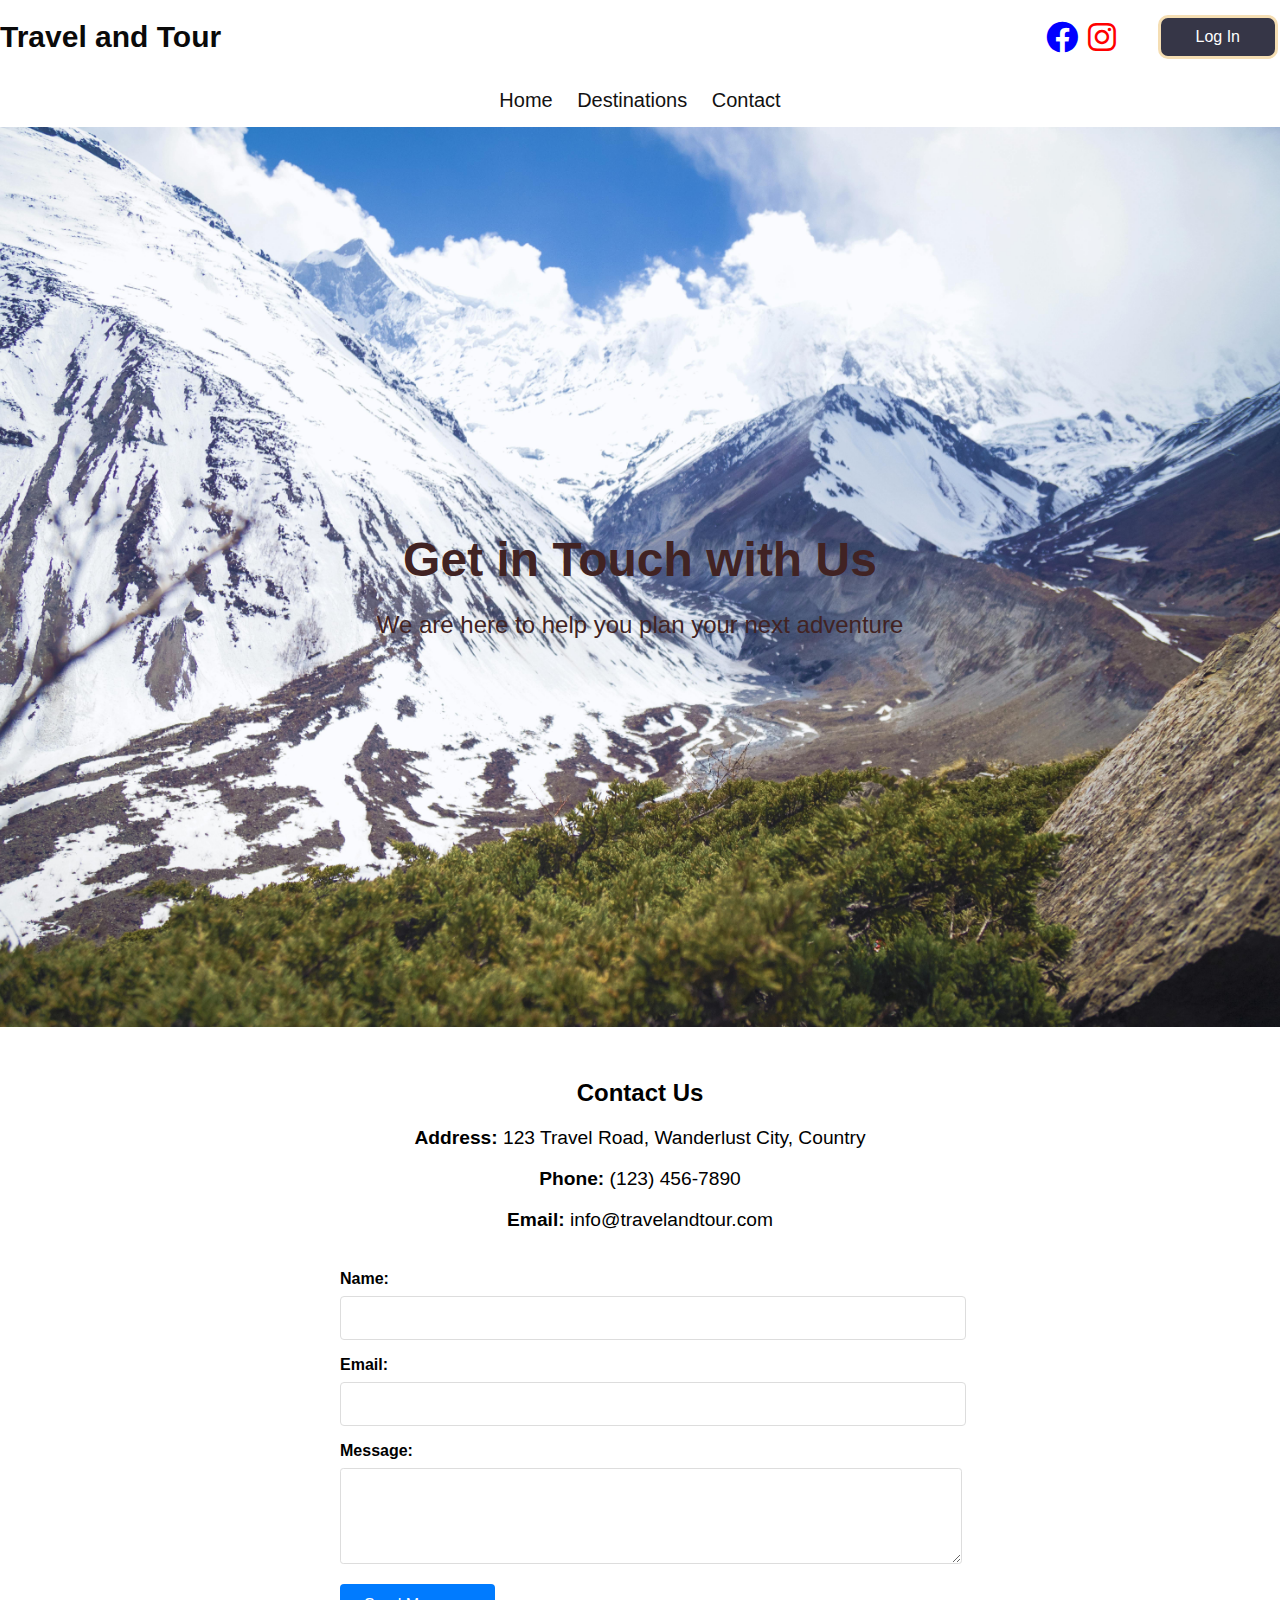
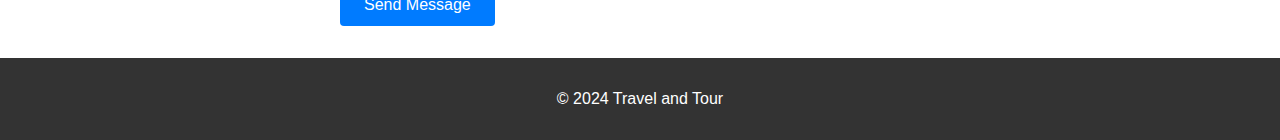
<file: contact.html>
<!DOCTYPE html>
<html lang="en">
<head>
    <meta charset="UTF-8">
    <meta name="viewport" content="width=device-width, initial-scale=1.0">
    <title>Visits Nepal</title>
    <link rel="stylesheet" href="contact.css">
    <link rel="stylesheet" href="https://cdnjs.cloudflare.com/ajax/libs/font-awesome/6.0.0-beta3/css/all.min.css">
</head>
<body>
    <!-- --------------------header------------------ -->
    <header>
        <nav class="navbar">
            <div id="top-nav">
                <div class="logo">
                    <h1>Travel and Tour</h1>
                </div>
                <div id="right">
                    <div class="social-buttons">
                        <a id="facebook" href="https://www.facebook.com/"><i class="fa-brands fa-facebook"></i></a>
                        <a id="instagram" href="https://www.instagram.com/"><i class="fa-brands fa-instagram"></i></a>
                    </div>
                    <div class="auth-buttons">
                        <button class="auth-button"><a href="signin.html">Log In</a></button>
                    </div>
                </div>
            </div>

            <div class="nav-links">
                <a href="index.html">Home</a>
                <a href="destination.html">Destinations</a>
                <!-- <a href="tour.html">Tours</a> -->
                <a href="contact.html">Contact</a>
            </div>


        </nav>
    </header>
    
   
    <!-----------------------------hero section--  -->
    <section id="hero-section">
        <div class="hero-content">
            <h2 class="hero-title">Get in Touch with Us</h2>
            <p class="hero-subtitle">We are here to help you plan your next adventure</p>
        </div>
    </section>

    <main id="main-content">
        <!-- Contact Section -->
        <section id="contact-section" class="container">
            <h2 class="section-title">Contact Us</h2>
            <div class="contact-info">
                <p><strong>Address:</strong> 123 Travel Road, Wanderlust City, Country</p>
                <p><strong>Phone:</strong> (123) 456-7890</p>
                <p><strong>Email:</strong> info@travelandtour.com</p>
            </div>
            <form id="contact-form">
                <div class="form-group">
                    <label for="name">Name:</label>
                    <input type="text" id="name" name="name" required>
                </div>
                <div class="form-group">
                    <label for="email">Email:</label>
                    <input type="email" id="email" name="email" required>
                </div>
                <div class="form-group">
                    <label for="message">Message:</label>
                    <textarea id="message" name="message" rows="5" required></textarea>
                </div>
                <button type="submit" class="btn btn-primary">Send Message</button>
            </form>
        </section>
    </main>
    <!-------------------footer---------------------  -->
    <footer id="main-footer">
        <div class="container">
            <p>&copy; 2024 Travel and Tour</p>
        </div>
    </footer>
</body>
</html>
</file>
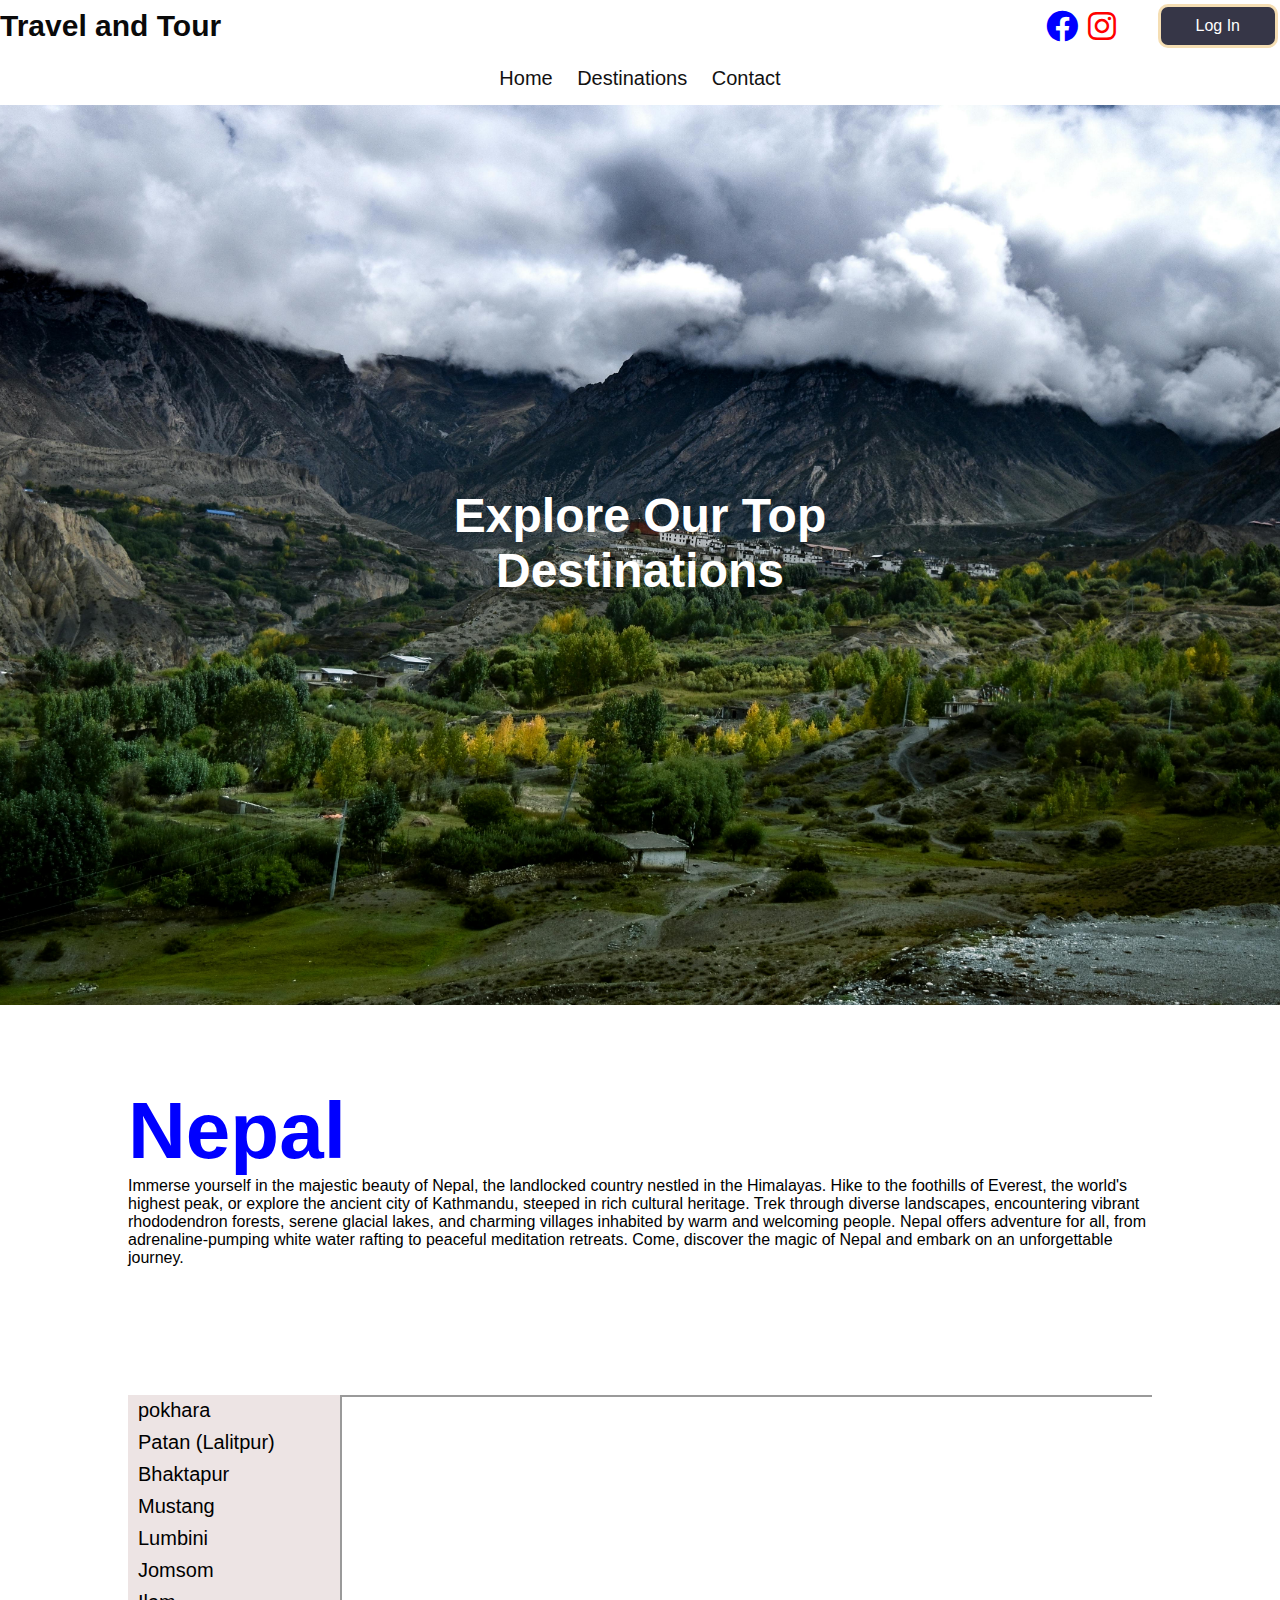
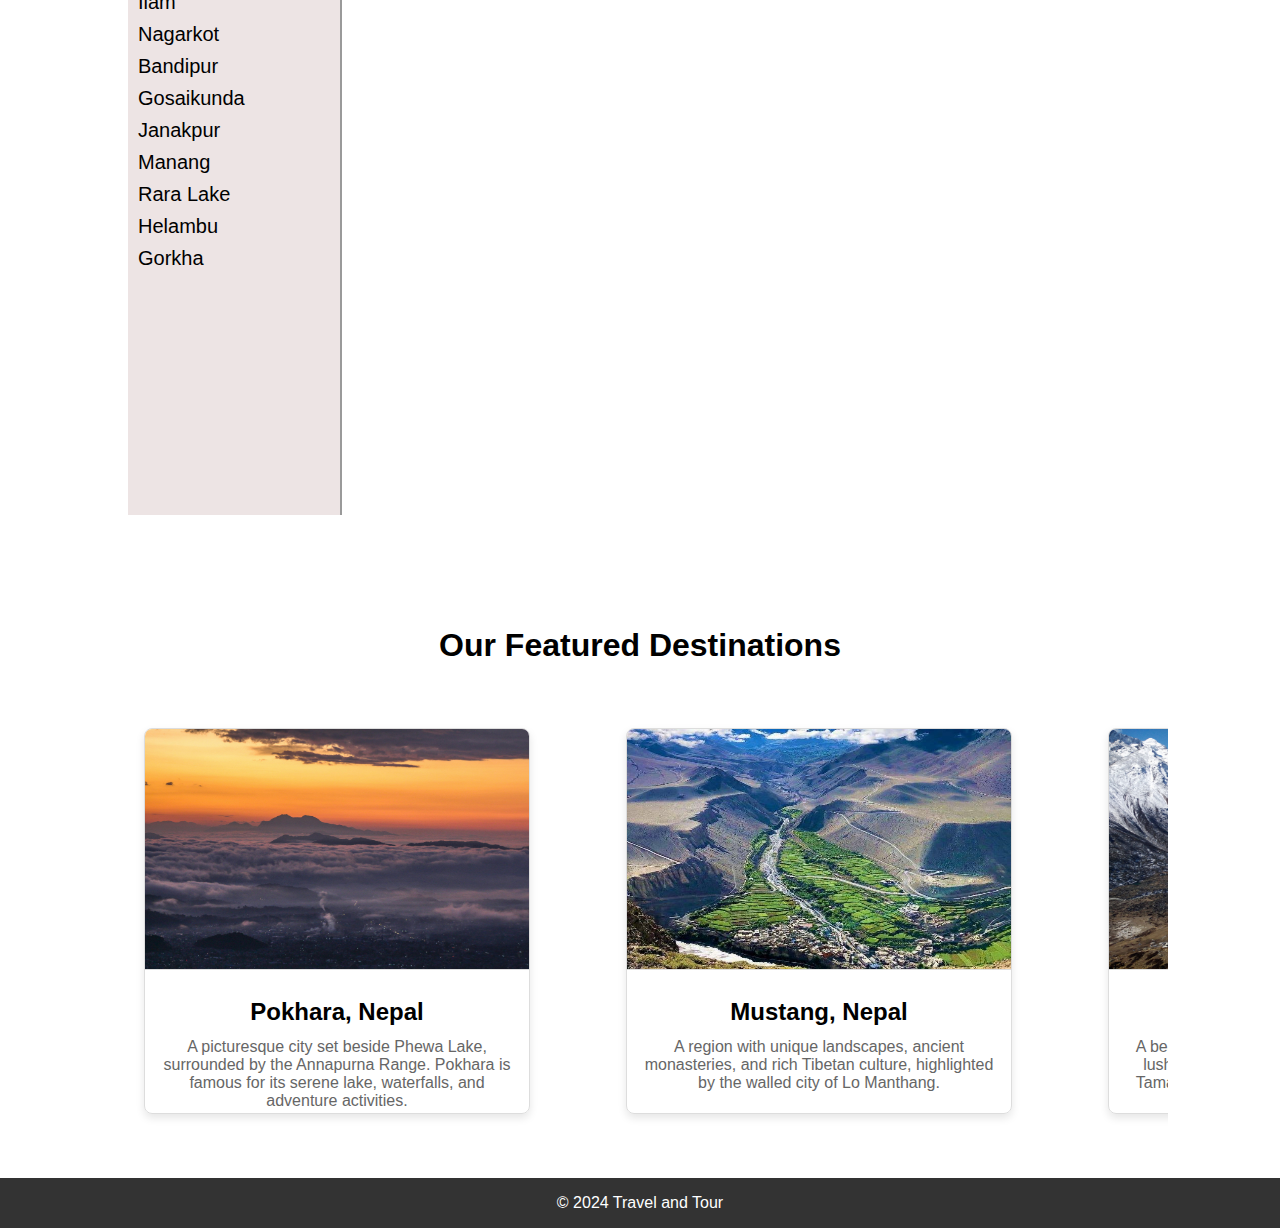
<file: destination.html>
<!DOCTYPE html>
<html lang="en">

<head>
    <meta charset="UTF-8">
    <meta name="viewport" content="width=device-width, initial-scale=1.0">
    <title>Visits Nepal</title>
    <link rel="stylesheet" href="destination.css">
    <link rel="stylesheet" href="https://cdnjs.cloudflare.com/ajax/libs/font-awesome/6.0.0-beta3/css/all.min.css">
</head>

<body>
    <!-- --------------------------------header  section------------------------------- -->
    <header>
        <nav class="navbar">
            <div id="top-nav">
                <div class="logo">
                    <h1>Travel and Tour</h1>
                </div>
                <div id="right">
                    <div class="social-buttons">
                        <a id="facebook" href="https://www.facebook.com/"><i class="fa-brands fa-facebook"></i></a>
                        <a id="instagram" href="https://www.instagram.com/"><i class="fa-brands fa-instagram"></i></a>
                    </div>
                    <div class="auth-buttons">
                        <button class="auth-button"><a href="signin.html">Log In</a></button>
                    </div>
                </div>
            </div>

            <div class="nav-links">
                <a href="index.html">Home</a>
                <a href="destination.html">Destinations</a>
                <!-- <a href="tour.html">Tours</a> -->
                <a href="contact.html">Contact</a>
            </div>


        </nav>
    </header>

    <!-- ---------------hero  section------------------- -->

    <section id="hero-section-destination">
        <div class="hero-content">
            <h2 class="hero-title">Explore Our Top Destinations</h2>
        </div>
    </section>
    <!------------------------------------------ main section-------------------- -->
    <main id="main-content">
        <section id="about-destination">
            <h1>Nepal</h1>
            <p>Immerse yourself in the majestic beauty of Nepal, the
                landlocked country nestled in the Himalayas. Hike to
                the foothills of Everest, the world's highest peak,
                or explore the ancient city of Kathmandu, steeped in
                rich cultural heritage. Trek through diverse landscapes,
                encountering vibrant rhododendron forests, serene
                glacial lakes, and charming villages inhabited by
                warm and welcoming people. Nepal offers adventure for
                all, from adrenaline-pumping white water rafting to
                peaceful meditation retreats. Come, discover the
                magic of Nepal and embark on an unforgettable
                journey.</p>
        </section>
        
            <div class="main">
                <div id="left">
                    <a href="./destination sub page/pokhara.html" target="content-frame">pokhara</a><br>
                    <a href="./destination sub page/pokhara.html" target="content-frame">Patan (Lalitpur)</a><br>
                    <a href="./destination sub page/pokhara.html" target="content-frame">Bhaktapur </a><br>
                    <a href="./destination sub page/pokhara.html" target="content-frame">Mustang </a><br>
                    <a href="./destination sub page/pokhara.html" target="content-frame">Lumbini</a><br>
                    <a href="./destination sub page/pokhara.html" target="content-frame">Jomsom </a><br>
                    <a href="./destination sub page/pokhara.html" target="content-frame">Ilam</a><br>
                    <a href="./destination sub page/pokhara.html" target="content-frame">Nagarkot</a><br>
                    <a href="./destination sub page/pokhara.html" target="content-frame">Bandipur</a><br>
                    <a href="./destination sub page/pokhara.html" target="content-frame">Gosaikunda</a><br>
                    <a href="./destination sub page/pokhara.html" target="content-frame">Janakpur</a><br>
                    <a href="./destination sub page/pokhara.html" target="content-frame">Manang</a><br>
                    <a href="./destination sub page/pokhara.html" target="content-frame">Rara Lake</a><br>
                    <a href="./destination sub page/pokhara.html" target="content-frame">Helambu</a><br>
                    <a href="./destination sub page/pokhara.html" target="content-frame">Gorkha</a><br>
                </div>
                <div id="main-right">

                    <iframe name="content-frame" width="100%" height="100% " frameborder="10px"></iframe>
                    
                </div>
            </div>
        
        <section id="destinations-list">
            <h2 class="section-title">Our Featured Destinations</h2>
            <div class="destinations-grid">
                <div class="destination-item">
                    <img src="./destination/pokhara.jpg" alt="Paris, France" class="destination-image">
                    <div class="destination-info">
                        <h3 class="destination-title">Pokhara, Nepal</h3>
                        <p class="destination-description">A picturesque city set beside Phewa Lake, surrounded by the Annapurna Range. Pokhara is famous for its serene lake, waterfalls, and adventure activities.</p>
                    </div>
                </div>
                <div class="destination-item">
                    <img src="./destination/Mustang.jpg" alt="Langtang Valley" class="destination-image">
                    <div class="destination-info">
                        <h3 class="destination-title">Mustang, Nepal</h3>
                        <p class="destination-description">A region with unique landscapes, ancient monasteries, and rich Tibetan culture, highlighted by the walled city of Lo Manthang.</p>
                    </div>
                </div>
                <div class="destination-item">
                    <img src="./destination/Langtang Valley.jpg" alt="Langtang" class="destination-image">
                    <div class="destination-info">
                        <h3 class="destination-title">Langtang Valley, Nepal</h3>
                        <p class="destination-description">A beautiful region north of Kathmandu, offering lush forests, alpine meadows, and traditional Tamang villages. The valley is renowned for its diverse flora and fauna.</p>
                    </div>
                </div>
                <div class="destination-item">
                    <img src="./destination/Sagarmatha National Park.jpg" alt="Sagarmatha National Park" class="destination-image">
                    <div class="destination-info">
                        <h3 class="destination-title">Sagarmatha National Park, Nepal</h3>
                        <p class="destination-description">Discover the vibrant culture and bustling cityscape of Tokyo.
                            Explore historic temples, cutting-edge technology, and delicious cuisine.</p>
                    </div>
                </div>
                <div class="destination-item">
                    <img src="./destination/Tamke Danda.jpg" alt="Tamke Danda" class="destination-image">
                    <div class="destination-info">
                        <h3 class="destination-title">Tamke Danda, Bhojpur , Nepal</h3>
                        <p class="destination-description">Tamke Danda in Bhojpur, Nepal, offers stunning Himalayan views, including Everest. Ideal for hiking, it features lush forests and traditional villages. A serene spot rich in Rai and Limbu culture.</p>
                    </div>
                </div>
                <div class="destination-item">
                    <img src="./destination/Dolpo Region.jpg" alt="Dolpo Region" class="destination-image">
                    <div class="destination-info">
                        <h3 class="destination-title">Dolpo Region, Nepal</h3>
                        <p class="destination-description"> A remote and unspoiled area in western Nepal, Dolpo is known for its rugged landscapes, ancient monasteries, and the unique Tibetan culture of its inhabitants.</p>
                    </div>
                </div>
                <div class="destination-item">
                    <img src="./destination/Makalu Barun National Park.jpg" alt="Makalu Barun National Park" class="destination-image">
                    <div class="destination-info">
                        <h3 class="destination-title">Makalu Barun National Park, Nepal</h3>
                        <p class="destination-description">A remote and less-visited park, known for its dramatic contrasts between the high peaks of the Himalayas and deep valleys filled with diverse ecosystems.</p>
                    </div>
                </div>
            </div>
        </section>
    </main>

    <!-- -------------------------------------footer section--------------------------------------- -->

    <footer id="main-footer">
        <div class="container">
            <p>&copy; 2024 Travel and Tour</p>
        </div>
    </footer>
</body>

</html>
</file>
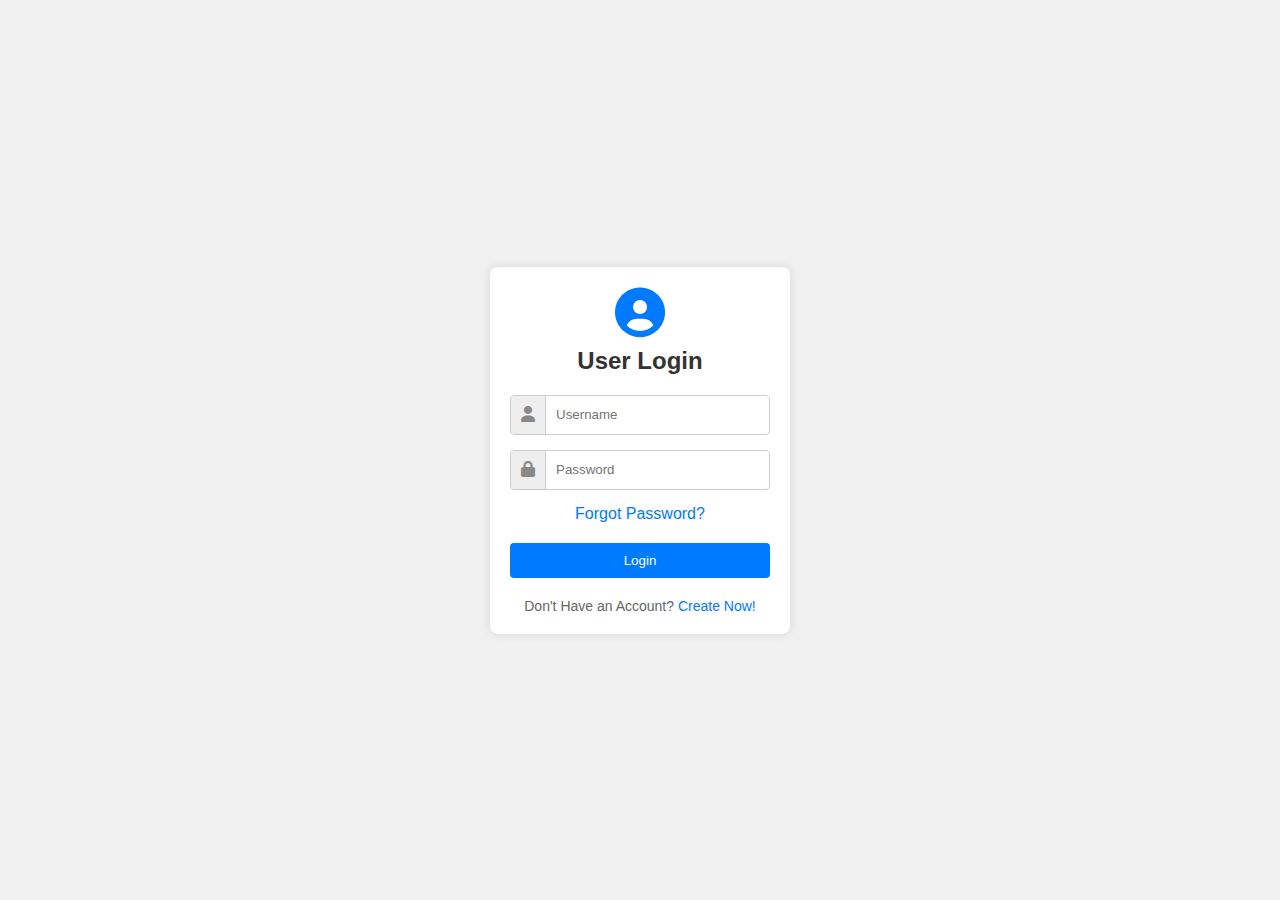
<file: signin.html>
<!DOCTYPE html>
<html lang="en">
<head>
    <meta charset="UTF-8">
    <meta name="viewport" content="width=device-width, initial-scale=1.0">
    <title>Login Form</title>
    <link rel="stylesheet" href="styles.css">
    <link rel="stylesheet" href="https://cdnjs.cloudflare.com/ajax/libs/font-awesome/6.0.0-beta3/css/all.min.css">
</head>
<body>
    <div class="login-container">
        <div class="login-box">
            <div class="login-header">
                <i class="fas fa-user-circle user-icon"></i>
                <h2>User Login</h2>
            </div>
            <form action="#">
                <div class="input-group">
                    <label for="username"><i class="fas fa-user"></i></label>
                    <input type="text" id="username" placeholder="Username">
                </div>
                <div class="input-group">
                    <label for="password"><i class="fas fa-lock"></i></label>
                    <input type="password" id="password" placeholder="Password">
                </div>
                <a href="#" class="forgot-password">Forgot Password?</a>
                <a href="./main.html"><button type="button" class="login-btn">Login</button></a>
                <p class="create-account">Don't Have an Account? <a href="#">Create Now!</a></p>
            </form>
        </div>
    </div>
</body>
</html>
</file>
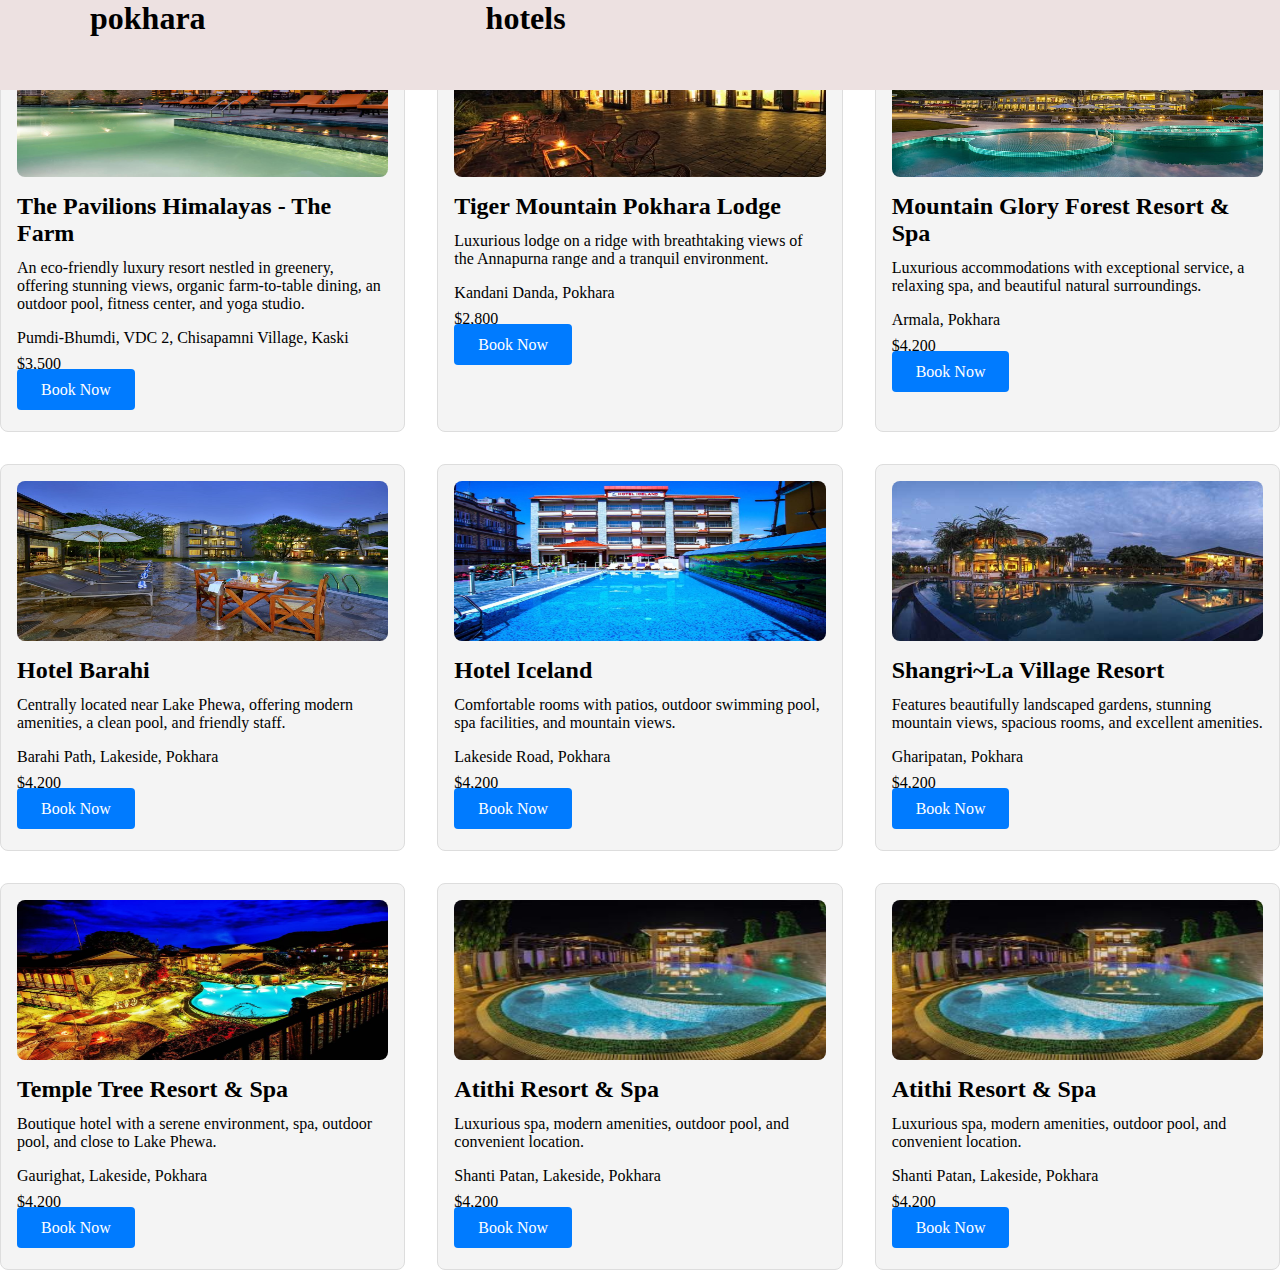
<file: destination sub page/hotels.html>
<!DOCTYPE html>
<html lang="en">

<head>
    <meta charset="UTF-8">
    <meta name="viewport" content="width=device-width, initial-scale=1.0">
    <title>Document</title>
    <link rel="stylesheet" href="hotels.css">
</head>

<body>
    <!-- -------------------------header-------------------------- -->
    <header>
        <div id="header">
            <a href="pokhara.html" target="">
                <h1>pokhara</h1>
            </a>
            <a href="hotels.html" target="">
                <h1>hotels</h1>
            </a>
        </div>

    </header>
    <!------------------------main part---------------------- -->
    <main>
        <section id="tours-section" class="container">
            <div class="hotel-grid">
                <div class="hotel-item">
                    <div id="image">
                        <img src="../destination sub page/hotel image/The Pavilions Himalayas - The Farm.jpg"
                            alt="hotel 1" class="hotel-image">
                    </div>
                    <div class="hotel-details">
                        <h3 class="hotel-title">The Pavilions Himalayas - The Farm</h3>
                        <p class="hotel-description">An eco-friendly luxury resort nestled in greenery, offering
                            stunning views, organic farm-to-table dining, an outdoor pool, fitness center, and yoga
                            studio.</p>
                        <p class="hotel-duration">Pumdi-Bhumdi, VDC 2, Chisapamni Village, Kaski</p>
                        <p class="hotel-price">$3,500</p>
                        <a href="#" class="btn btn-primary">Book Now</a>
                    </div>
                </div>
                <div class="hotel-item">
                    <div id="image">
                        <img src="../destination sub page/hotel image/Tiger Mountain Pokhara Lodge.jpg" alt="hotel 2"
                            class="hotel-image">
                    </div>
                    <div class="hotel-details">
                        <h3 class="hotel-title">Tiger Mountain Pokhara Lodge</h3>
                        <p class="hotel-description">Luxurious lodge on a ridge with breathtaking views of the Annapurna
                            range and a tranquil environment​.</p>
                        <p class="hotel-duration">Kandani Danda, Pokhara</p>
                        <p class="hotel-price">$2,800</p>
                        <a href="#" class="btn btn-primary">Book Now</a>
                    </div>
                </div>
                <div class="hotel-item">
                    <div id="image">
                    <img src="../destination sub page/hotel image/Mountain Glory Forest Resort & Spa.jpg" alt="hotel 3"
                        class="hotel-image">
                        </div>
                    <div class="hotel-details">
                        <h3 class="hotel-title">Mountain Glory Forest Resort & Spa</h3>
                        <p class="hotel-description">Luxurious accommodations with exceptional service, a relaxing spa,
                            and beautiful natural surroundings​.</p>
                        <p class="hotel-duration">Armala, Pokhara</p>
                        <p class="hotel-price">$4,200</p>
                        <a href="#" class="btn btn-primary">Book Now</a>
                    </div>
                </div>
                <div class="hotel-item">
                    <img src="../destination sub page/hotel image/Hotel Barahi.jpg" alt="hotel 3" class="hotel-image">
                    <div class="hotel-details">
                        <h3 class="hotel-title">Hotel Barahi</h3>
                        <p class="hotel-description">Centrally located near Lake Phewa, offering modern amenities, a
                            clean pool, and friendly staff​.</p>
                        <p class="hotel-duration">Barahi Path, Lakeside, Pokhara</p>
                        <p class="hotel-price">$4,200</p>
                        <a href="#" class="btn btn-primary">Book Now</a>
                    </div>
                </div>
                <div class="hotel-item">
                    <div id="image">
                    <img src="../destination sub page/hotel image/Hotel Iceland.jpg" alt="hotel 3" class="hotel-image">
                    </div>
                    <div class="hotel-details">
                        <h3 class="hotel-title">Hotel Iceland</h3>
                        <p class="hotel-description">Comfortable rooms with patios, outdoor swimming pool, spa
                            facilities, and mountain views.</p>
                        <p class="hotel-duration">Lakeside Road, Pokhara</p>
                        <p class="hotel-price">$4,200</p>
                        <a href="#" class="btn btn-primary">Book Now</a>
                    </div>
                </div>
                <div class="hotel-item">
                    <img src="../destination sub page/hotel image/Shangri~La Village Resort.jpg" alt="hotel 3"
                        class="hotel-image">
                    <div class="hotel-details">
                        <h3 class="hotel-title">Shangri~La Village Resort</h3>
                        <p class="hotel-description">Features beautifully landscaped gardens, stunning mountain views,
                            spacious rooms, and excellent amenities​.</p>
                        <p class="hotel-duration">Gharipatan, Pokhara</p>
                        <p class="hotel-price">$4,200</p>
                        <a href="#" class="btn btn-primary">Book Now</a>
                    </div>
                </div>
                <div class="hotel-item">
                    <div id="image">
                    <img src="../destination sub page/hotel image/Temple Tree Resort & Spa.jpg" alt="hotel 3"
                        class="hotel-image">
                        </div>
                    <div class="hotel-details">
                        <h3 class="hotel-title">Temple Tree Resort & Spa</h3>
                        <p class="hotel-description">Boutique hotel with a serene environment, spa, outdoor pool, and
                            close to Lake Phewa​.</p>
                        <p class="hotel-duration">Gaurighat, Lakeside, Pokhara</p>
                        <p class="hotel-price">$4,200</p>
                        <a href="#" class="btn btn-primary">Book Now</a>
                    </div>
                </div>
                <div class="hotel-item">
                    <div id="image">
                    <img src="../destination sub page/hotel image/Atithi Resort & Spa.jpg" alt="hotel 3"
                        class="hotel-image">
                    </div>
                    <div class="hotel-details">
                        <h3 class="hotel-title">Atithi Resort & Spa</h3>
                        <p class="hotel-description">Luxurious spa, modern amenities, outdoor pool, and convenient
                            location​.</p>
                        <p class="hotel-duration">Shanti Patan, Lakeside, Pokhara</p>
                        <p class="hotel-price">$4,200</p>
                        <a href="#" class="btn btn-primary">Book Now</a>
                    </div>
                </div>
                <div class="hotel-item">
                    <div id="image">
                    <img src="../destination sub page/hotel image/Atithi Resort & Spa.jpg" alt="hotel 3"
                        class="hotel-image">
                        </div>
                    <div class="hotel-details">
                        <h3 class="hotel-title">Atithi Resort & Spa</h3>
                        <p class="hotel-description">Luxurious spa, modern amenities, outdoor pool, and convenient
                            location​.</p>
                        <p class="hotel-duration">Shanti Patan, Lakeside, Pokhara</p>
                        <p class="hotel-price">$4,200</p>
                        <a href="#" class="btn btn-primary">Book Now</a>
                    </div>
                </div>
            </div>
        </section>
    </main>
</body>

</html>
</file>
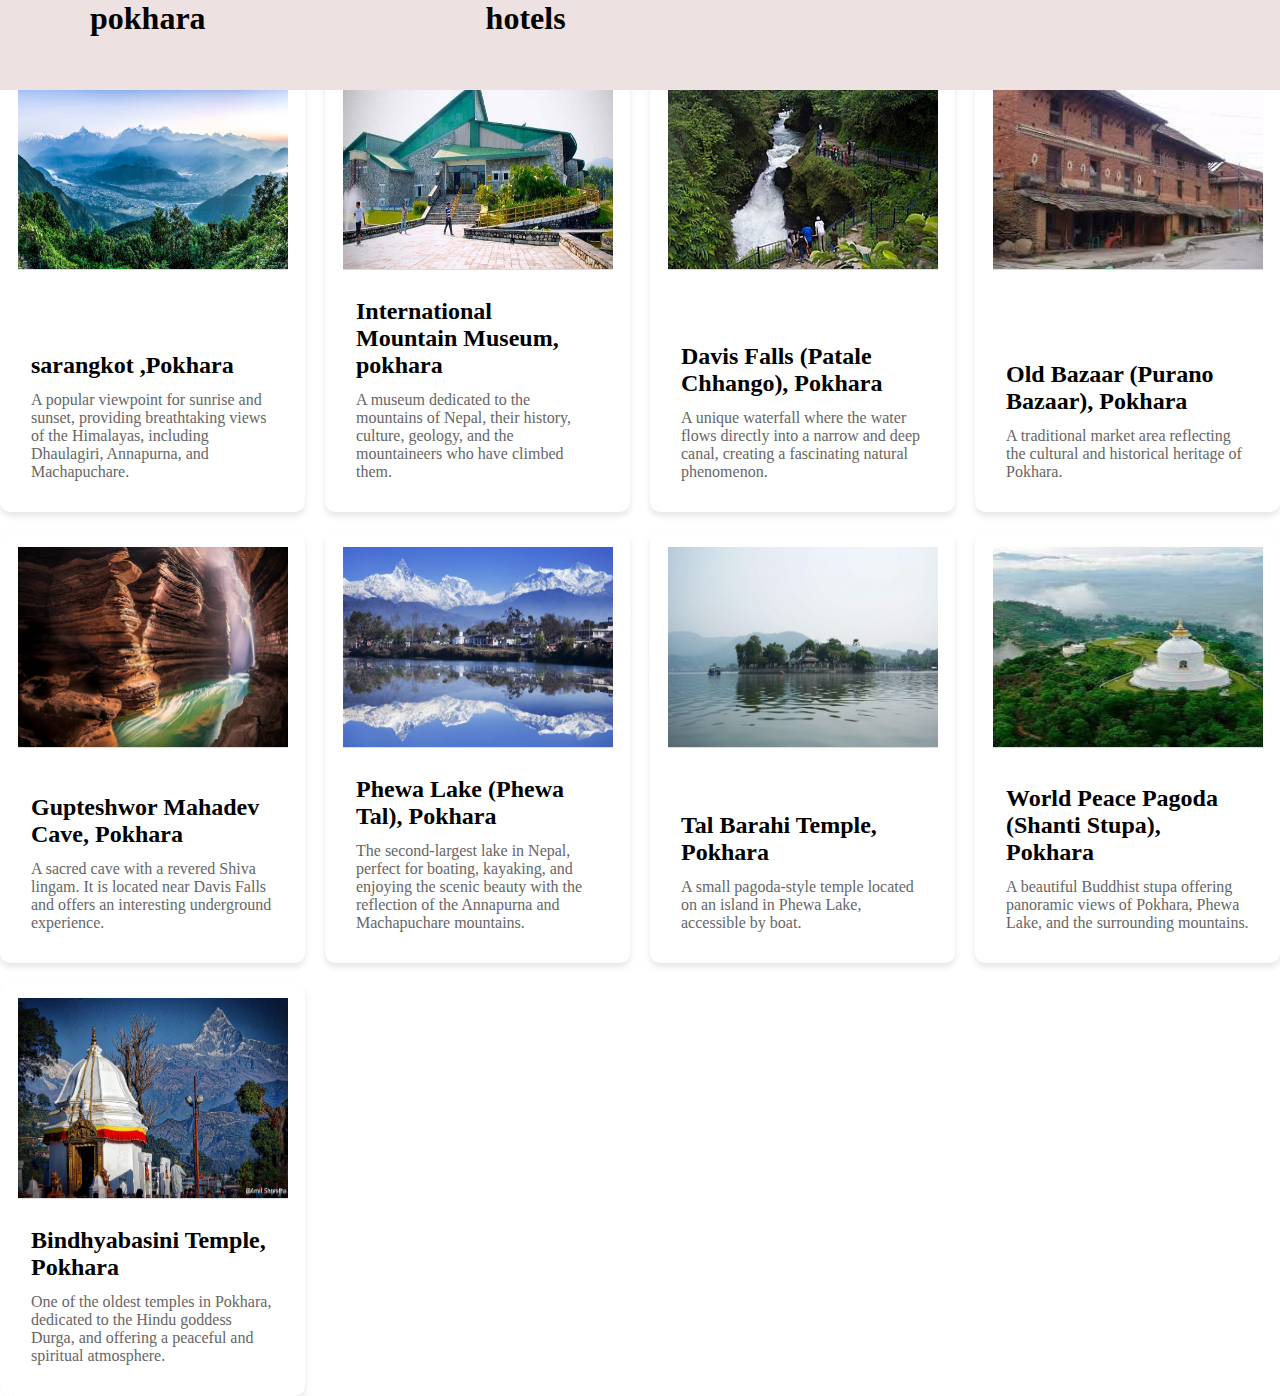
<file: destination sub page/pokhara.html>
<!DOCTYPE html>
<html lang="en">

<head>
    <meta charset="UTF-8">
    <meta name="viewport" content="width=device-width, initial-scale=1.0">
    <title>Document</title>
    <link rel="stylesheet" href="pokhara.css">
</head>

<body>
    <div class="container">
        <div id="header">
            <a href="pokhara.html" target="">
                <h1>pokhara</h1>
            </a>
            <a href="hotels.html" target="">
                <h1>hotels</h1>
            </a>
        </div><br><br><br>
        <div class="destinations-grid">
            <div class="destination-item">
                <img src="../destination sub page/./place to visit/sarangkot.jpg" alt="sarangkot"
                    class="destination-image">
                <div class="destination-info">
                    <h3 class="destination-title">sarangkot ,Pokhara</h3>
                    <p class="destination-description">A popular viewpoint for sunrise and sunset, providing
                        breathtaking views of the Himalayas, including Dhaulagiri, Annapurna, and Machapuchare.</p>
                </div>
            </div>
            <div class="destination-item">
                <img src="../destination sub page/./place to visit/International-Mountain-Museum.jpg" alt="museum"
                    class="destination-image">
                <div class="destination-info">
                    <h3 class="destination-title">International Mountain Museum, pokhara</h3>
                    <p class="destination-description">A museum dedicated to the mountains of Nepal, their history,
                        culture, geology, and the mountaineers who have climbed them.</p>
                </div>
            </div>
            <div class="destination-item">
                <img src="../destination sub page/./place to visit/Davis_Falls.jpg" alt="Davis Falls (Patale Chhango)"
                    class="destination-image">
                <div class="destination-info">
                    <h3 class="destination-title">Davis Falls (Patale Chhango), Pokhara</h3>
                    <p class="destination-description">A unique waterfall where the water flows directly into a narrow
                        and deep canal, creating a fascinating natural phenomenon.</p>
                </div>
            </div>
            <div class="destination-item">
                <img src="../destination sub page/./place to visit/old bazar.jpg" alt="Old Bazaar (Purano Bazaar)"
                    class="destination-image">
                <div class="destination-info">
                    <h3 class="destination-title">Old Bazaar (Purano Bazaar), Pokhara</h3>
                    <p class="destination-description">A traditional market area reflecting the cultural and historical
                        heritage of Pokhara.</p>
                </div>
            </div>
            <div class="destination-item">
                <img src="../destination sub page/./place to visit/Gupteshwor_Cave.jpg" alt="Gupteshwor Mahadev Cave "
                    class="destination-image">
                <div class="destination-info">
                    <h3 class="destination-title">Gupteshwor Mahadev Cave, Pokhara</h3>
                    <p class="destination-description">A sacred cave with a revered Shiva lingam. It is located near
                        Davis Falls and offers an interesting underground experience.</p>
                </div>
            </div>
            <div class="destination-item">
                <img src="../destination sub page/./place to visit/phewa-lake.jpg" alt="Phewa Lake (Phewa Tal)"
                    class="destination-image">
                <div class="destination-info">
                    <h3 class="destination-title">Phewa Lake (Phewa Tal), Pokhara</h3>
                    <p class="destination-description">The second-largest lake in Nepal, perfect for boating, kayaking,
                        and enjoying the scenic beauty with the reflection of the Annapurna and Machapuchare mountains.
                    </p>
                </div>
            </div>
            <div class="destination-item">
                <img src="../destination sub page/./place to visit/Tal Barahi Temple.jpg" alt="Tal Barahi Temple"
                    class="destination-image">
                <div class="destination-info">
                    <h3 class="destination-title">Tal Barahi Temple, Pokhara</h3>
                    <p class="destination-description"> A small pagoda-style temple located on an island in Phewa Lake,
                        accessible by boat.</p>
                </div>
            </div>
            <div class="destination-item">
                <img src="../destination sub page/./place to visit/World Peace Pagoda (Shanti Stupa).jpg"
                    alt="Tokyo, Japan" class="destination-image">
                <div class="destination-info">
                    <h3 class="destination-title">World Peace Pagoda (Shanti Stupa), Pokhara</h3>
                    <p class="destination-description">A beautiful Buddhist stupa offering panoramic views of Pokhara,
                        Phewa Lake, and the surrounding mountains.</p>
                </div>
            </div>
            <div class="destination-item">
                <img src="../destination sub page/./place to visit/Bindhyabasini Temple.jpg" alt="Tokyo, Japan"
                    class="destination-image">
                <div class="destination-info">
                    <h3 class="destination-title">Bindhyabasini Temple, Pokhara</h3>
                    <p class="destination-description"> One of the oldest temples in Pokhara, dedicated to the Hindu
                        goddess Durga, and offering a peaceful and spiritual atmosphere.</p>
                </div>
            </div>
        </div>
    </div>
</body>

</html>
</file>
<file: contact.css>
/* Basic Styles */
body {
    font-family: Arial, sans-serif;
    margin: 0;
    padding: 0;
}

.container {
    width: 90%;
    max-width: 1200px;
    margin: 0 auto;
}
/* ------------------header------------- */

.header {
    background-color: #eef9f9;
    color: #fff;
}

#top-nav {
    display: flex;
    align-items: center;
    justify-content: space-between;
}

.logo h1 {
    font-size: 30px;
    color: #0a0a0a;
}

.social-buttons,
#right {
    display: flex;
    align-items: center;
}

.social-buttons {
    gap: 10px;
}

#right {
    gap: 40px;
}

#facebook i {
    font-size: 32px;
    color: blue;
    border: none;
    
}

#instagram i {
    font-size: 32px;
    color: red;
    border: none;
}

.social-buttons a {
    text-decoration: none;
}

.nav-links {
    text-align: center;
    padding: 15px 0;
}

.nav-links a{
    text-decoration: none;
    color: #121111;
    padding: 0 10px;
    font-size: 20px;

}
.auth-button a {
    text-decoration: none;
    color: #fff;
    padding: 0 10px;
}

.nav-links a:hover {
    color: #2c2b2b;
}

.auth-button {
    background-color: rgb(54, 54, 71); 
    border: 3px solid wheat; 
    color: white; 
    padding: 10px 25px; 
    text-align: center; 
    text-decoration: none; 
    display: inline-block; 
    font-size: 16px; 
    margin: 4px 2px; 
    cursor: pointer; 
    border-radius: 10px;


}

.auth-button:hover {
    background-color: #f0c61a;
    /* Green hover color */
}
/* Hero Section */
#hero-section {
    background: url('./contact/contact.jpg') no-repeat center center/cover;
    height: 100vh;
    display: flex;
    justify-content: center;
    align-items: center;
    color: rgb(65, 35, 35);
    text-align: center;
    position: relative;
}

.hero-content {
    max-width: 600px;
}

.hero-title {
    font-size: 3em;
    margin-bottom: 0.5em;
}

.hero-subtitle {
    font-size: 1.5em;
    margin-bottom: 1em;
}

/* Contact Section */
#contact-section {
    padding: 2em 0;
    text-align: center;
}

.contact-info {
    margin-bottom: 2em;
    font-size: 1.2em;
}

#contact-form {
    max-width: 600px;
    margin: 0 auto;
    text-align: left;
}

.form-group {
    margin-bottom: 1em;
}

.form-group label {
    display: block;
    margin-bottom: 0.5em;
    font-weight: bold;
}

.form-group input,
.form-group textarea {
    width: 100%;
    padding: 0.75em;
    border: 1px solid #ddd;
    border-radius: 0.25em;
    font-size: 1em;
}

.btn {
    padding: 0.75em 1.5em;
    font-size: 1em;
    color: white;
    background-color: #007bff;
    text-decoration: none;
    border: none;
    border-radius: 0.25em;
    cursor: pointer;
}

.btn-primary {
    background-color: #007bff;
}

.btn-primary:hover {
    background-color: #0056b3;
}

/* Footer */
footer {
    background-color: #333;
    color: white;
    text-align: center;
    padding: 1em 0;
}

/* Responsive Design */
@media (max-width: 768px) {
    .nav-list {
        flex-direction: column;
        text-align: center;
    }
    
    main {
        padding: 1em;
    }
}

@media (max-width: 480px) {
    main {
        padding: 0.5em;
    }
    
    footer {
        font-size: 0.8em;
    }
}
</file>
<file: destination.css>
/* Basic Styles */
* {
    padding: 0;
    margin: 0;
}

body {
    font-family: Arial, sans-serif;
    margin: 0;
    padding: 0;

}

/* ------------------------------header section----------------------- */

.header {
    background-color: #eef9f9;
    color: #fff;
}

#top-nav {
    display: flex;
    align-items: center;
    justify-content: space-between;
}

.logo h1 {
    font-size: 30px;
    color: #0a0a0a;
}

.social-buttons,
#right {
    display: flex;
    align-items: center;
}

.social-buttons {
    gap: 10px;
}

#right {
    gap: 40px;
}

#facebook i {
    font-size: 32px;
    color: blue;
    border: none;

}

#instagram i {
    font-size: 32px;
    color: red;
    border: none;
}

.social-buttons a {
    text-decoration: none;
}

.nav-links {
    text-align: center;
    padding: 15px 0;
}

.nav-links a {
    text-decoration: none;
    color: #121111;
    padding: 0 10px;
    font-size: 20px;

}

.auth-button a {
    text-decoration: none;
    color: #fff;
    padding: 0 10px;
}

.nav-links a:hover {
    color: #2c2b2b;
}

.auth-button {
    background-color: rgb(54, 54, 71);
    border: 3px solid wheat;
    color: white;
    padding: 10px 25px;
    text-align: center;
    text-decoration: none;
    display: inline-block;
    font-size: 16px;
    margin: 4px 2px;
    cursor: pointer;
    border-radius: 10px;


}

.auth-button:hover {
    background-color: #f0c61a;
    /* Green hover color */
}

/* -----------------------------------------------Hero Section---------------------------------------------------- */
#hero-section-destination {
    background: url('./destination/destination.jpg') no-repeat center center/cover;
    height: 100vh;
    display: flex;
    justify-content: center;
    align-items: center;
    color: white;
    text-align: center;
    position: relative;
    /* margin: 1em 1em;
    border-radius: 2%; */
}

.hero-content {
    max-width: 600px;
}

.hero-title {
    font-size: 3em;
    margin-bottom: 0.5em;
}

/* Destinations List */
/* ------------------------main section---------------------------------- */
#about-destination {
    padding: 3em 5em;
    /* background-color: #ddd; */
    margin: 2em 3em;
}

#about-destination h1 {
    font-size: 5em;
    color: blue;
}

.main {
    display: flex;
    padding: 3em 5em;
    /* background-color: #ddd; */
    margin: 2em 3em;

}

#left {
    width: 15em;
    height: 45em;
    /* color: #121111; */
    background-color: #ede4e4;
    overflow: hidden;
    line-height: 30px;

}

#left a {
    display: auto;
    margin: 3px 10px;
    text-decoration: none;
    color: #000;
    font-size: 20px;
    
}

#main-right {
    width: 90%;
    height: 45em;
    background-color:white;
    overflow: hidden;
    color: rgb(237, 231, 231);
    box-sizing: border-box;
}
/* #right-top{
    background-color: red;
    color: black;
    height: 5%;
}
#right-button{
    height: 95%;
} */

#about-destination p {
    font-size: 1em;
}

#destinations-list {
    padding: 2em 7em;
}

.section-title {
    font-size: 2em;
    margin-bottom: 1em;
    text-align: center;
}

.destinations-grid {
    display: flex;
    gap: 2em;
    overflow: auto;
}

.destinations-grid .destination-item {
    text-align: center;
    min-width: 24em;
    height: 24em;
    margin: 2em;
    overflow: hidden;
}

.destinations-grid::-webkit-scrollbar {
    width: 0;
    scroll-behavior: smooth;

}

.destination-item {
    position: relative;
    border: 1px solid #ddd;
    border-radius: 0.5em;
    overflow: hidden;
    box-shadow: 0 4px 8px rgba(0, 0, 0, 0.1);
}

.destination-image {
    width: 100%;
    height: 15em;
    display: block;
    border-bottom: 1px solid #ddd;
}

.destination-info {
    padding: 1em;
}

.destination-title {
    font-size: 1.5em;
    margin: 0.5em 0;
}

.destination-description {
    font-size: 1em;
    color: #666;
}

/* ----------------------------------------------Footer-------------------------------------- */
footer {
    background-color: #333;
    color: white;
    text-align: center;
    padding: 1em 0;
}

/* Responsive Design */
@media (max-width: 768px) {
    .nav-list {
        flex-direction: column;
        text-align: center;
    }

    main {
        padding: 1em;
    }
}

@media (max-width: 480px) {
    main {
        padding: 0.5em;
    }

    footer {
        font-size: 0.8em;
    }
}
</file>
<file: styles.css>
* {
  margin: 0;
  padding: 0;
  box-sizing: border-box;
  font-family: Arial, sans-serif;
}

body {
  display: flex;
  justify-content: center;
  align-items: center;
  height: 100vh;
  background-color: #f0f0f0;
}

.login-container {
  display: flex;
  justify-content: center;
  align-items: center;
  width: 100%;
  height: 100%;
}

.login-box {
  background-color: #ffffff;
  padding: 20px;
  border-radius: 8px;
  box-shadow: 0 0 10px rgba(0, 0, 0, 0.1);
  text-align: center;
  width: 300px;
}

.login-header {
  margin-bottom: 20px;
}

.user-icon {
  font-size: 50px;
  margin-bottom: 10px;
  color: #007bff;
}

.login-header h2 {
  margin: 0;
  font-size: 24px;
  color: #333;
}

.input-group {
  display: flex;
  align-items: center;
  margin-bottom: 15px;
  border: 1px solid #ccc;
  border-radius: 4px;
  overflow: hidden;
}

.input-group label {
  background-color: #eee;
  padding: 10px;
  border-right: 1px solid #ccc;
  color: #888;
}

.input-group input {
  border: none;
  outline: none;
  padding: 10px;
  width: 100%;
}

.forgot-password {
  display: block;
  margin-bottom: 20px;
  color: #007bff;
  text-decoration: none;
}

.forgot-password:hover {
  text-decoration: underline;
}

.login-btn {
  background-color: #007bff;
  color: #fff;
  padding: 10px 15px;
  border: none;
  border-radius: 4px;
  cursor: pointer;
  width: 100%;
}

.login-btn:hover {
  background-color: #0056b3;
}

.create-account {
  margin-top: 20px;
  font-size: 14px;
  color: #666;
}

.create-account a {
  color: #007bff;
  text-decoration: none;
}

.create-account a:hover {
  text-decoration: underline;
}
</file>
<file: destination sub page/hotels.css>
*{
    margin: 0;
    padding: 0;
}
#header {
    background-color: #ede1e1;
    margin: 0;
    padding: 0;
    height: 10%;
    position: fixed;
    width: 100%;
    display: flex;
    gap: 100px;
    position: fixed;

}
main{
    margin-top: 0em;
}
#header a{
    padding: 0px 90px;
    text-decoration: none;
    color: black;
}

#hotel-section {
    padding: 2em 0;
    text-align: center;
    
}

.hotel-grid {
    display: grid;
    grid-template-columns: repeat(auto-fit, minmax(320px, 1fr));
    gap: 2em;
}

.hotel-item {
    background-color: #f4f4f4;
    padding: 1em;
    border: 1px solid #ddd;
    border-radius: 0.5em;
    overflow: hidden;
}
#image{
    text-align: center;
    min-width:100%;
    height: 10em;
    overflow: hidden;
}

.hotel-image {
    width: 100%;
    height: 10em;
    display: block;
    border-radius: 0.5em;
}

.hotel-details {
    padding: 1em 0;
}

.hotel-title {
    font-size: 1.5em;
    margin-bottom: 0.5em;
}

.hotel-description {
    font-size: 1em;
    margin-bottom: 1em;
}

.hotel-duration,
.hotel-price {
    font-size: 1em;
    margin-bottom: 0.5em;
}

.btn {
    padding: 0.75em 1.5em;
    font-size: 1em;
    color: white;
    background-color: #007bff;
    text-decoration: none;
    border: none;
    border-radius: 0.25em;
    cursor: pointer;
}

.btn-primary {
    background-color: #007bff;
}

.btn-primary:hover {
    background-color: #0056b3;
}
</file>
<file: destination sub page/pokhara.css>
* {
    margin: 0;
    padding: 0;
}

.container {
    margin: 0;
    padding: 0;
}

#header {
    background-color: #ede1e1;
    margin: 0;
    padding: 0;
    height: 10%;
    position: fixed;
    width: 100%;
    display: flex;
    gap: 100px;

}
#header a{
    padding: 0px 90px;
    text-decoration: none;
    color: black;
}


.destinations-grid {
    width: 100%;
    display: grid;
    grid-template-columns: repeat(auto-fill, minmax(250px, 1fr));
    gap: 20px;
    overflow-y: scroll;
    border-radius: 10px;
}
.destination-item {
    background: #fff;
    height: auto;
    gap: 0px;
    border-radius: 10px;
    padding: 15px;
    box-shadow: 0 4px 6px rgba(0, 0, 0, 0.1);
    display: flex;
    align-items: center;
    flex-direction: column;
    justify-content: space-between;
}

.destination-image {
    /* margin-top: 10%; */
    width: 270px;
    overflow: hidden;
    height: 200px;
    display: block;
    border-bottom: 1px solid #ddd;
}

.destination-info {
    padding: 1em;
}

.destination-title {
    font-size: 1.5em;
    margin: 0.5em 0;
}

.destination-description {
    font-size: 1em;
    color: #666;
}
</file>
